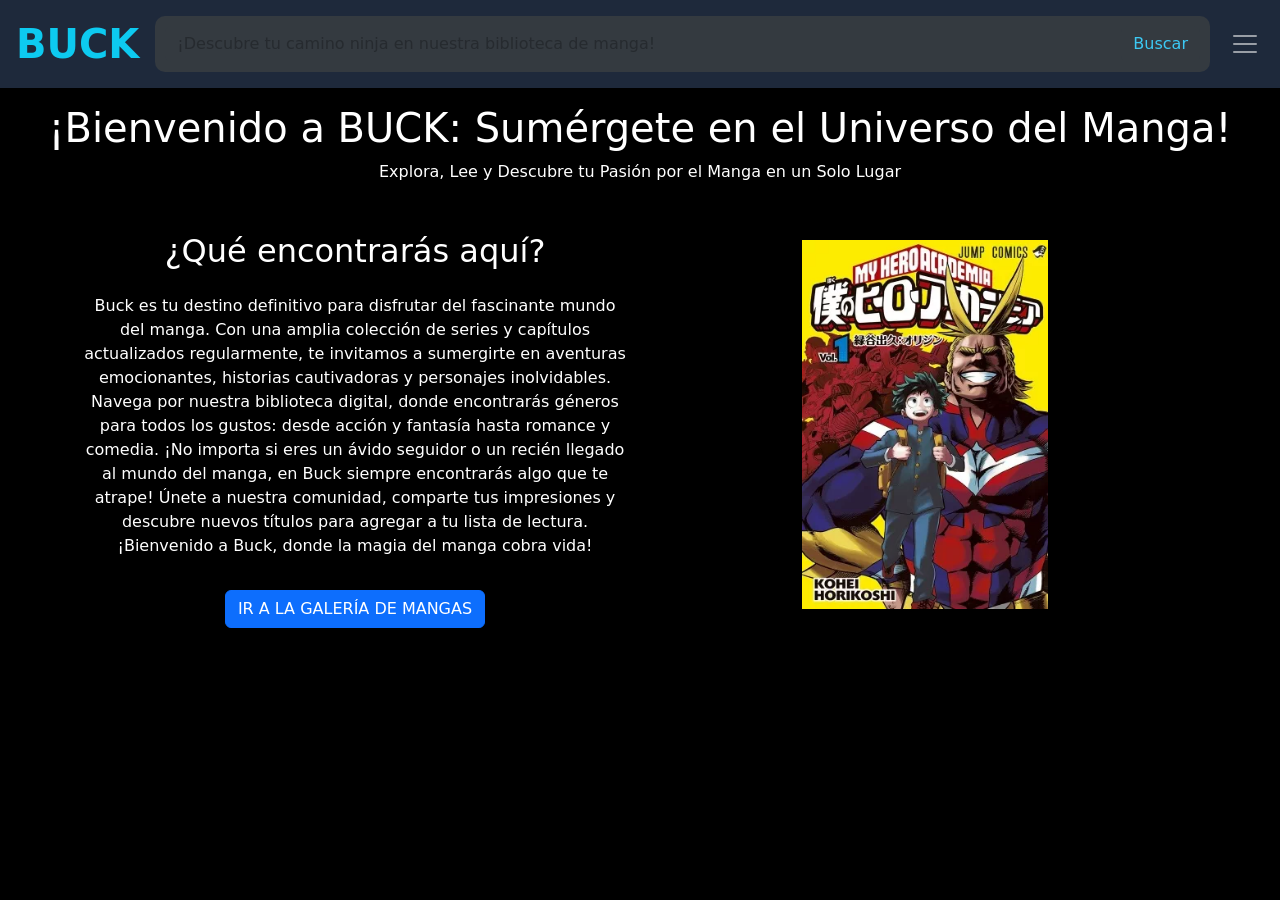
<file: index.html>
<!DOCTYPE html>
<html lang="es">
<head>
    <meta charset="UTF-8">
    <meta name="viewport" content="width=device-width, initial-scale=1.0">
    <title>Buck - Inicio</title>
    <!--Enlazar archivos externos-->
    <link rel="stylesheet" href="./bootstrap/css/bootstrap.min.css">
    <link rel="stylesheet" href="https://cdn.jsdelivr.net/npm/bootstrap-icons@1.11.3/font/bootstrap-icons.min.css">
    <script src="./bootstrap/js/bootstrap.bundle.min.js"></script>
    <link rel="stylesheet" href="./css/style.css">
</head>
<body>
  <!--Menu Dinamico-->
  <nav class="navbar navbar-dark py-0">
    <div class="container-fluid p-0">
      <a href="./index.html" class="navbar-brand fw-semibold fs-1 text-info mx-3">BUCK</a>
      <!--Barra de busqueda-->
      <div class="col">
        <div class="input-group my-3">
          <input type="text" class="form-control" placeholder="¡Descubre tu camino ninja en nuestra biblioteca de manga!" aria-label="Buscar" aria-describedby="basic-addon2">
            <div class="input-group-append">
              <button class="btn btn-primary" type="button">Buscar</button>
            </div>
        </div>
      </div>

      <button class="navbar-toggler mx-2" type="button" data-bs-toggle="offcanvas" data-bs-target="#menuLateral">
        <span class="navbar-toggler-icon"></span>
      </button>
        <section class="offcanvas offcanvas-start" id="menuLateral" tabindex="-1">
          <div class="offcanvas-header p-4 pb-0">
            <H2 class="offcanvas-title text-info">BUCK</H2>
            <button class="btn-close" type="button" aria-label="close" data-bs-dismiss="offcanvas"></button>
          </div>
            <div class="offcanvas-body d-flex flex-column justify-content-between ">
                <ul 
                    class="navbar-nav fs-6 justify-content-evenly">
                    <li class="nav-item p-3 py-md-2"><a href="./index.html" class="nav-link">INICIO</a></li>
                    <li class="nav-item p-3 py-md-2"><a href="./catalogo.html" class="nav-link">Catalogo</a></li>
                    <li class="nav-item p-3 py-md-2"><a href="./contacto.html" class="nav-link">CONTACTO</a></li>
                </ul>
                <div class="d-flex justify-content-center py-3">
                    <a href=""><i class="bi bi-twitter px-2 text-info fs-2"></i></a>
                    <a href=""><i class="bi bi-facebook px-2 text-info fs-2"></i></a>
                    <a href=""><i class="bi bi-whatsapp px-2 text-info fs-2"></i></a>
                </div>
            </div>
        </section>
    </div>
  </nav>
<div class="main-content p-3">
  <!--Titulo de pagina-->
  <div class="text-white text-center pb-3">
    <h1>¡Bienvenido a BUCK: Sumérgete en el Universo del Manga!</h1>
    <p>Explora, Lee y Descubre tu Pasión por el Manga en un Solo Lugar</p>
  </div>
  <!--Contener de los 2 items-->
  <div class="container">
    <div class="row">
      <!--columna-->
      <div class="col-md-6 text-white text-center my-3">
        <h2 >¿Qué encontrarás aquí?</h2>
        <p class="mt-4">Buck es tu destino definitivo para disfrutar del fascinante mundo del manga. Con una amplia colección de series y capítulos actualizados regularmente, te invitamos a sumergirte en aventuras emocionantes, historias cautivadoras y personajes inolvidables. Navega por nuestra biblioteca digital, donde encontrarás géneros para todos los gustos: desde acción y fantasía hasta romance y comedia. ¡No importa si eres un ávido seguidor o un recién llegado al mundo del manga, en Buck siempre encontrarás algo que te atrape! Únete a nuestra comunidad, comparte tus impresiones y descubre nuevos títulos para agregar a tu lista de lectura. ¡Bienvenido a Buck, donde la magia del manga cobra vida!</p>
        <a href="./catalogo.html" class="btn btn-primary mt-3">Ir a la galería de mangas</a>
      </div>
      <!--columna-->
      <div class="col-md-6 text-center text-white">
        <div class="slider-container justify-content-center">
          <div class="slider">
            <div class="slide">
              <img src="./mangas/Boku-no-Hero-Academia.webp" class="img-fluid mt-4" alt="Imagen 1">
            </div>
            <div class="slide">
              <img src="./mangas/chainsa-man.webp" class="img-fluid mt-4" alt="Imagen 2">
            </div>
            <div class="slide">
              <img src="./mangas/Kimetsu-no-Yaiba.webp" class="img-fluid mt-4" alt="Imagen 3">
            </div>
            <div class="slide">
              <img src="./mangas/Komi-san-wa-Komyushou-desu.webp" class="img-fluid mt-4" alt="Imagen 1">
            </div>
            <div class="slide">
              <img src="./mangas/nazo-no-kanojo.webp" class="img-fluid mt-4" alt="Imagen 1">
            </div>
            <div class="slide">
              <img src="./mangas/one-piece.webp" class="img-fluid mt-4" alt="Imagen 1">
            </div>
            <div class="slide">
              <img src="./mangas/Shuumatsu-no-Valkyrie.webp" class="img-fluid mt-4" alt="Imagen 1">
            </div>
            <div class="slide">
              <img src="./mangas/Tate-no-Yuusha-no-Nariagari.webp" class="img-fluid mt-4" alt="Imagen 1">
            </div>
          </div>
          <script src="./js/scripts.js"></script>
        </div>
      </div>
    </div>
  </div>
</div>
</body>
</html>
</file>
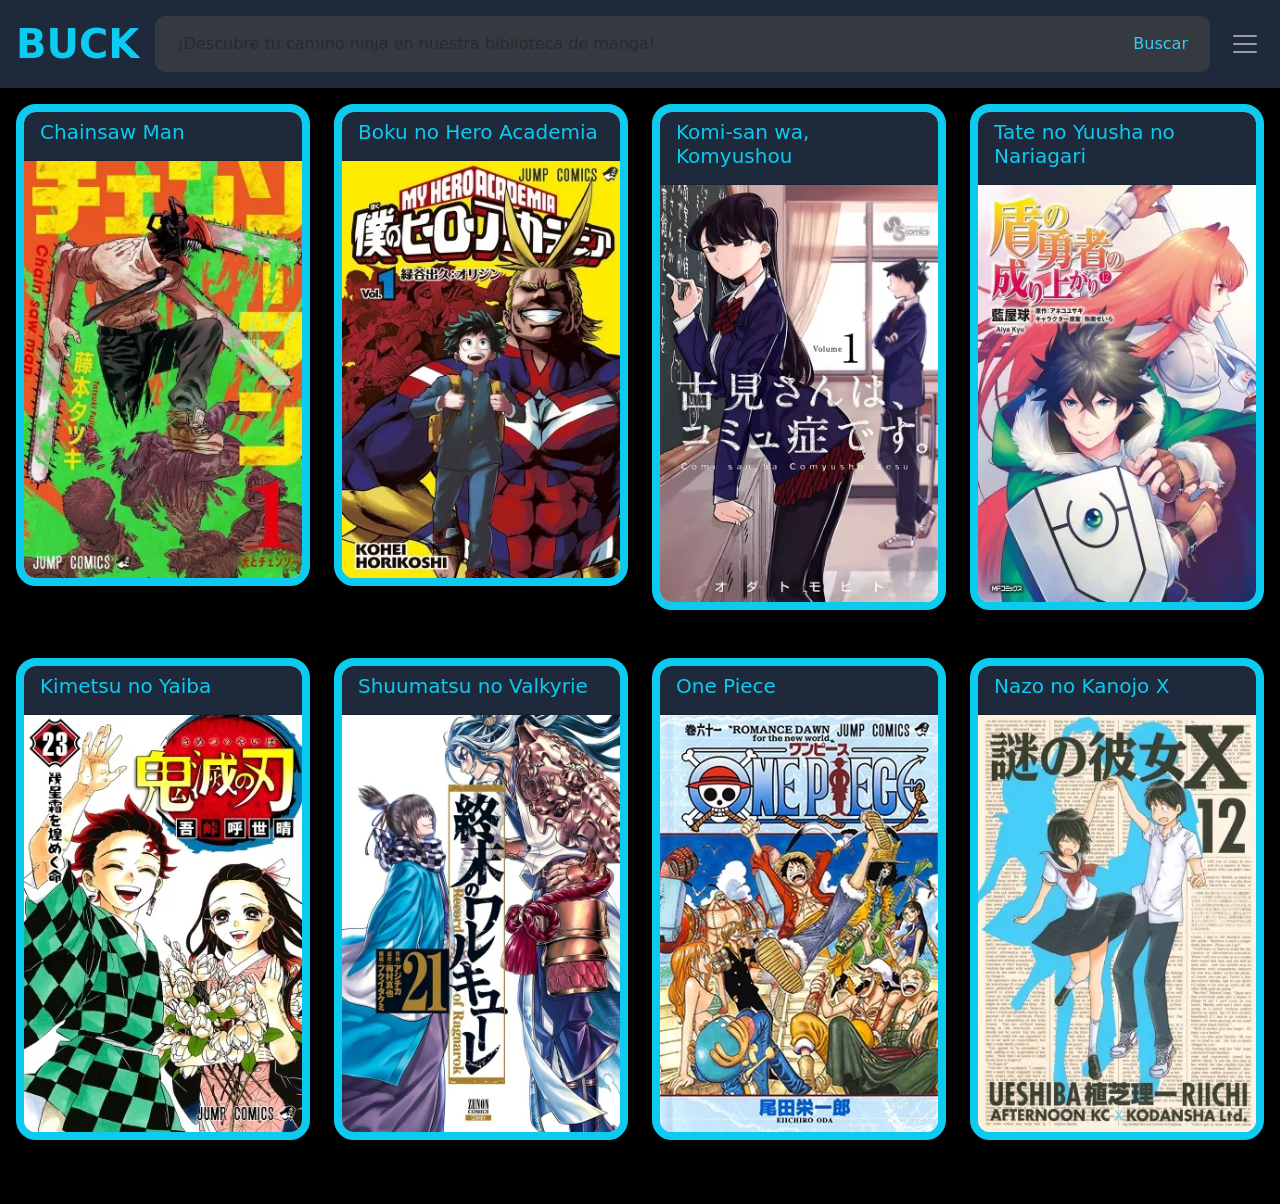
<file: catalogo.html>
<!DOCTYPE html>
<html lang="es">
<head>
    <meta charset="UTF-8">
    <meta name="viewport" content="width=device-width, initial-scale=1.0">
    <title>Buck - Catalogo</title>
    <!--Enlazar archivos externos-->
    <link rel="stylesheet" href="./bootstrap/css/bootstrap.min.css">
    <link rel="stylesheet" href="https://cdn.jsdelivr.net/npm/bootstrap-icons@1.11.3/font/bootstrap-icons.min.css">
    <script src="./bootstrap/js/bootstrap.bundle.min.js"></script>
    <link rel="stylesheet" href="./css/style.css">
</head>
<body>
  <!--Menu Dinamico-->
  <nav class="navbar navbar-dark py-0">
    <div class="container-fluid p-0">
      <a href="./index.html" class="navbar-brand fw-semibold fs-1 text-info mx-3">BUCK</a>
      <!--Barra de busqueda-->
      <div class="col">
        <div class="input-group my-3">
          <input type="text" class="form-control" placeholder="¡Descubre tu camino ninja en nuestra biblioteca de manga!" aria-label="Buscar" aria-describedby="basic-addon2">
            <div class="input-group-append">
              <button class="btn btn-primary" type="button">Buscar</button>
            </div>
        </div>
      </div>

      <button class="navbar-toggler mx-2" type="button" data-bs-toggle="offcanvas" data-bs-target="#menuLateral">
        <span class="navbar-toggler-icon"></span>
      </button>
        <section class="offcanvas offcanvas-start" id="menuLateral" tabindex="-1">
          <div class="offcanvas-header p-4 pb-0">
            <H2 class="offcanvas-title text-info">BUCK</H2>
            <button class="btn-close" type="button" aria-label="close" data-bs-dismiss="offcanvas"></button>
          </div>
            <div class="offcanvas-body d-flex flex-column justify-content-between ">
                <ul 
                    class="navbar-nav fs-6 justify-content-evenly">
                    <li class="nav-item p-3 py-md-2"><a href="./index.html" class="nav-link">INICIO</a></li>
                    <li class="nav-item p-3 py-md-2"><a href="./catalogo.html" class="nav-link">Catalogo</a></li>
                    <li class="nav-item p-3 py-md-2"><a href="./contacto.html" class="nav-link">CONTACTO</a></li>
                </ul>
                <div class="d-flex justify-content-center py-3">
                    <a href=""><i class="bi bi-twitter px-2 text-info fs-2"></i></a>
                    <a href=""><i class="bi bi-facebook px-2 text-info fs-2"></i></a>
                    <a href=""><i class="bi bi-whatsapp px-2 text-info fs-2"></i></a>
                </div>
            </div>
        </section>
    </div>
  </nav>
<div class="main-content p-3">
  <!--Mangas-->
  <div class="row">

    <div class="col-md-3 mb-5">
      <div class="card">
        <div class="card-header">
          <h5>Chainsaw Man</h5>
          </div>
            <img src="./mangas/chainsa-man.webp" class="card-img" alt="">
          <div class="card-body ">
              <h1 class="card-title pt-5"><a href="./Error.html">Chainsaw Man</a></h1>
              <p class="card-sub-tittle">チェンソーマン</p>
              <p class="card-text">Cuando su padre murió, Denji se vio obligado a saldar una gran deuda y no había forma de pagarla. Pero gracias a la ayuda de un Demonio Perro que salvó llamado Pochita, Denji es capaz de sobrevivir convirtiéndose en un Cazador de demonios a sueldo, haciendo trabajos para los Yakuza.</p> 
        </div>
      </div>
    </div>

    <div class="col-md-3 mb-5">
      <div class="card">
        <div class="card-header">
          <h5>Boku no Hero Academia</h5>
          </div>
            <img src="./mangas/Boku-no-Hero-Academia.webp" class="card-img" alt="">
          <div class="card-body ">
              <h1 class="card-title pt-5"><a href="./Error.html">Boku no Hero Academia</a></h1>
              <p class="card-sub-tittle">僕 の ヒーロー アカデミア</p>
              <p class="card-text">La historia está ambientada en la época actual, excepto que las personas con poderes especiales se han vuelto comunes en todo el mundo. Un chico llamado Izuku Midoriya no tiene poderes, pero sueña tenerlos.</p> 
        </div>
      </div>
    </div>

    <div class="col-md-3 mb-5">
      <div class="card">
        <div class="card-header">
          <h5>Komi-san wa, Komyushou</h5>
          </div>
            <img src="./mangas/Komi-san-wa-Komyushou-desu.webp" class="card-img" alt="">
          <div class="card-body ">
              <h1 class="card-title pt-5"><a href="./Error.html">Komi-san wa, Komyushou</a></h1>
              <p class="card-sub-tittle">古見さんは、コミュ症です。</p>
              <p class="card-text">El viaje a 100 amigos comienza con una sola conversación. El mayor sueño de la estudiante de secundaria socialmente ansiosa Shouko Komi es hacer amigos, ¡pero todos en la escuela confunden su ansiedad social paralizante con una reserva fría!</p> 
        </div>
      </div>
    </div>

    <div class="col-md-3 mb-5">
      <div class="card">
        <div class="card-header">
          <h5>Tate no Yuusha no Nariagari</h5>
          </div>
            <img src="./mangas/Tate-no-Yuusha-no-Nariagari.webp" class="card-img" alt="">
          <div class="card-body ">
              <h1 class="card-title pt-5"><a href="./Error.html">Tate no Yuusha no Nariagari</a></h1>
              <p class="card-sub-tittle">盾の勇者の成り上がり</p>
              <p class="card-text">Iwatani Naofumi es convocado a otro mundo a convertirse en uno de los cuatro héroes, llamados "the shield hero". Comenzando con la mala popularidad y etiquetado como el más débil, Naofumi se vio traicionado a los tres días de su aventura. habiendo perderdido la fe y el dinero, todo lo que queda es sólo su escudo. </p> 
        </div>
      </div>
    </div>

    <div class="col-md-3 mb-5">
      <div class="card">
        <div class="card-header">
          <h5>Kimetsu no Yaiba</h5>
          </div>
            <img src="./mangas/Kimetsu-no-Yaiba.webp" class="card-img" alt="">
          <div class="card-body ">
              <h1 class="card-title pt-5"><a href="./Error.html">Kimetsu no Yaiba</a></h1>
              <p class="card-sub-tittle">きめつ の やいば</p>
              <p class="card-text">Tanjirou es el hijo mayor en una familia quien perdió a su padre. Un día, va de visita a otro pueblo para vender carbón, y termina quedándose a pasar la noche en la casa de un lugareño, ya que abunda el rumor de un demonio que ronda por las montañas por la noche. Cuando vuelve a casa al siguiente día, una tragedia lo estaba esperando.</p> 
        </div>
      </div>
    </div>

    <div class="col-md-3 mb-5">
      <div class="card">
        <div class="card-header">
          <h5>Shuumatsu no Valkyrie</h5>
          </div>
            <img src="./mangas/Shuumatsu-no-Valkyrie.webp" class="card-img" alt="">
          <div class="card-body ">
              <h1 class="card-title pt-5"><a href="./Error.html">Shuumatsu no Valkyrie</a></h1>
              <p class="card-sub-tittle">終末のワルキューレ</p>
              <p class="card-text">Los Dioses se reúnen con el objetivo de decidir si la humanidad debe vivir o morir. Y aunque llegan a la conclusión de que debe perecer, una Valkyria propone que una lucha de dioses contra humanos para tomar tan difícil decisión. Así, 13 humanos pelearán contra 13 Dioses para resolver el destino de la humanidad.</p> 
        </div>
      </div>
    </div>

    <div class="col-md-3 mb-5">
      <div class="card">
        <div class="card-header">
          <h5>One Piece</h5>
          </div>
            <img src="./mangas/one-piece.webp" class="card-img" alt="">
          <div class="card-body ">
              <h1 class="card-title pt-5"><a href="./Error.html">One Piece</a></h1>
              <p class="card-sub-tittle">ワンピース</p>
              <p class="card-text">Hace veintidós años, el legendario pirata, Gold Roger fue ejecutado. Sus últimas palabras fueron que su tesoro conocido como "One Piece" estaba escondido en algún lugar dentro del vasto océano conocido como el "Grand Line" (Gran Ruta Marítima). </p> 
        </div>
      </div>
    </div>

    <div class="col-md-3 mb-5">
      <div class="card">
        <div class="card-header">
          <h5>Nazo no Kanojo X</h5>
          </div>
            <img src="./mangas/nazo-no-kanojo.webp" class="card-img" alt="">
          <div class="card-body ">
              <h1 class="card-title pt-5"><a href="./Error.html">Nazo no Kanojo X</a></h1>
              <p class="card-sub-tittle">謎の彼女Ｘ</p>
              <p class="card-text">Mikoto Urabe es una chica rara, no está interesada en socializarse. Un día, Akira Tsubaki, un compañero de clase, la encuentra durmiendo en su pupitre, y prueba su saliva sin pensarlo. Al cabo de unos días cae enfermo. Al no recuperarse, Mikoto le visita y le pregunta si él probó su saliva.</p> 
        </div>
      </div>
    </div>
  
  </div>
</div>
</body>
</html>
</file>
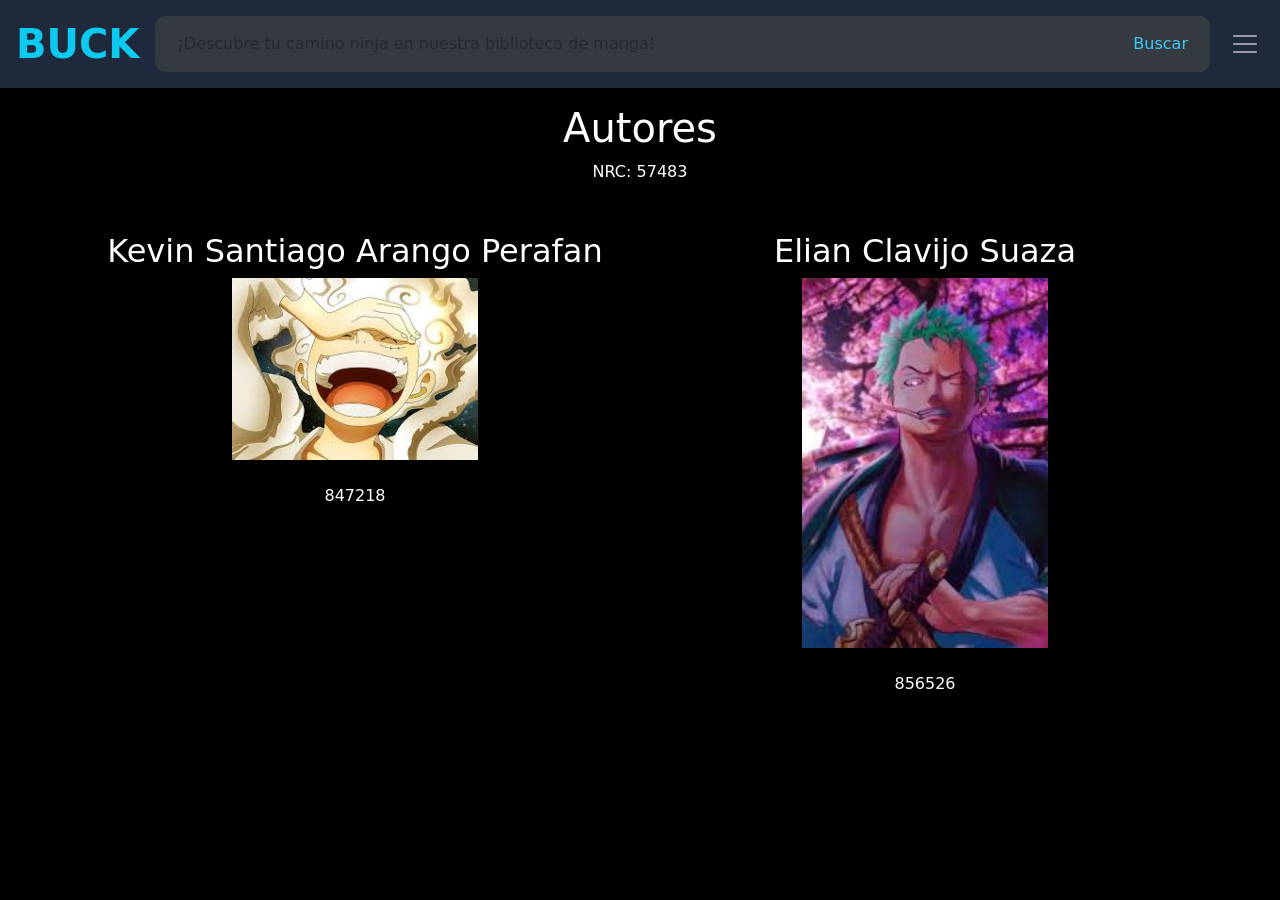
<file: Contacto.html>
<!DOCTYPE html>
<html lang="es">
<head>
    <meta charset="UTF-8">
    <meta name="viewport" content="width=device-width, initial-scale=1.0">
    <title>Buck - Contacto</title>
    <!--Enlazar archivos externos-->
    <link rel="stylesheet" href="./bootstrap/css/bootstrap.min.css">
    <link rel="stylesheet" href="https://cdn.jsdelivr.net/npm/bootstrap-icons@1.11.3/font/bootstrap-icons.min.css">
    <script src="./bootstrap/js/bootstrap.bundle.min.js"></script>
    <link rel="stylesheet" href="./css/style.css">
</head>
<body>
  <!--Menu Dinamico-->
  <nav class="navbar navbar-dark py-0">
    <div class="container-fluid p-0">
      <a href="./index.html" class="navbar-brand fw-semibold fs-1 text-info mx-3">BUCK</a>
      <!--Barra de busqueda-->
      <div class="col">
        <div class="input-group my-3">
          <input type="text" class="form-control" placeholder="¡Descubre tu camino ninja en nuestra biblioteca de manga!" aria-label="Buscar" aria-describedby="basic-addon2">
            <div class="input-group-append">
              <button class="btn btn-primary" type="button">Buscar</button>
            </div>
        </div>
      </div>

      <button class="navbar-toggler mx-2" type="button" data-bs-toggle="offcanvas" data-bs-target="#menuLateral">
        <span class="navbar-toggler-icon"></span>
      </button>
        <section class="offcanvas offcanvas-start" id="menuLateral" tabindex="-1">
          <div class="offcanvas-header p-4 pb-0">
            <H2 class="offcanvas-title text-info">BUCK</H2>
            <button class="btn-close" type="button" aria-label="close" data-bs-dismiss="offcanvas"></button>
          </div>
            <div class="offcanvas-body d-flex flex-column justify-content-between ">
                <ul 
                    class="navbar-nav fs-6 justify-content-evenly">
                    <li class="nav-item p-3 py-md-2"><a href="./index.html" class="nav-link">INICIO</a></li>
                    <li class="nav-item p-3 py-md-2"><a href="./catalogo.html" class="nav-link">Catalogo</a></li>
                    <li class="nav-item p-3 py-md-2"><a href="./contacto.html" class="nav-link">CONTACTO</a></li>
                </ul>
                <div class="d-flex justify-content-center py-3">
                    <a href=""><i class="bi bi-twitter px-2 text-info fs-2"></i></a>
                    <a href=""><i class="bi bi-facebook px-2 text-info fs-2"></i></a>
                    <a href=""><i class="bi bi-whatsapp px-2 text-info fs-2"></i></a>
                </div>
            </div>
        </section>
    </div>
  </nav>
<div class="main-content p-3">
  <!--Titulo de pagina-->
  <div class="text-white text-center pb-3">
    <h1>Autores</h1>
    <p>NRC: 57483</p>
  </div>
  <!--Contener de los 2 items-->
  <div class="container">
    <div class="row">
      <!--columna-->
      <div class="col-md-6 text-white text-center my-3">
        <h2 >Kevin Santiago Arango Perafan</h2>
        <img src="[data-uri]" alt="">
        <p class="mt-4">847218</p>
      </div>
      <!--columna-->
      <div class="col-md-6 text-white text-center my-3">
        <h2 >Elian Clavijo Suaza</h2>
        <img src="[data-uri]" alt="">
        <p class="mt-4">856526</p>
      </div>
    </div>
  </div>
</div>
</body>
</html>
</file>
<file: css/style.css>
/*Modificaciona globales*/
body {
    background-color: #000000;
}
/*Caratulas de anime*/
.card{
  border-radius: 20px;
  overflow: hidden;
  border: 8px solid #0dcaf0;
}
.card-header{
  background-color: #1e293b;
  color: #0dcaf0;
}
.card-body{
  width: 100%;
  height: 100%;
  top: 0;
  right: -100%;
  position: absolute;
  background: #1f3d47a8;
  backdrop-filter: blur(5px); ;
  border-radius: 15px;
  color: white;
  transition: 1s;
}
.card:hover .card-body{
  right: 0;
}
.card-title, a{
  text-transform: uppercase;
  color: white;
  text-decoration: none;
}
.card-sub-title{
  text-transform: capitalize;
}
.card-img{
  border-radius: 0%;
}
/*Buscador*/
.input-group {
  background-color: #343a40; /* Color de fondo gris oscuro */
  border-radius: 10px;
  padding: 10px;
}

.input-group input[type="text"] {
  border: none;
  background-color: #343a40; /* Color de fondo gris oscuro */
}

.input-group-append button {
  background-color: #343a40; /* Color de fondo gris oscuro */
  color: #3cc9f4; /* Color del texto azul */
  border: none;
  margin-left: 10px;
}
/*Menu*/
nav, .offcanvas {
  background-color: #1e293b;
}
.navbar-toggler {
  border: none;
}
.navbar-toggler:focus {
  outline: none;
  box-shadow: none;
}
/*Slider*/
.slider-container {
  width: 100%;
  overflow: hidden;
}
.slider {
  display: flex;
  transition: transform 0.5s ease;
}
.slide {
  flex: 0 0 100%;
}
img {
  width: 45%;
  height: auto;
}
</file>
